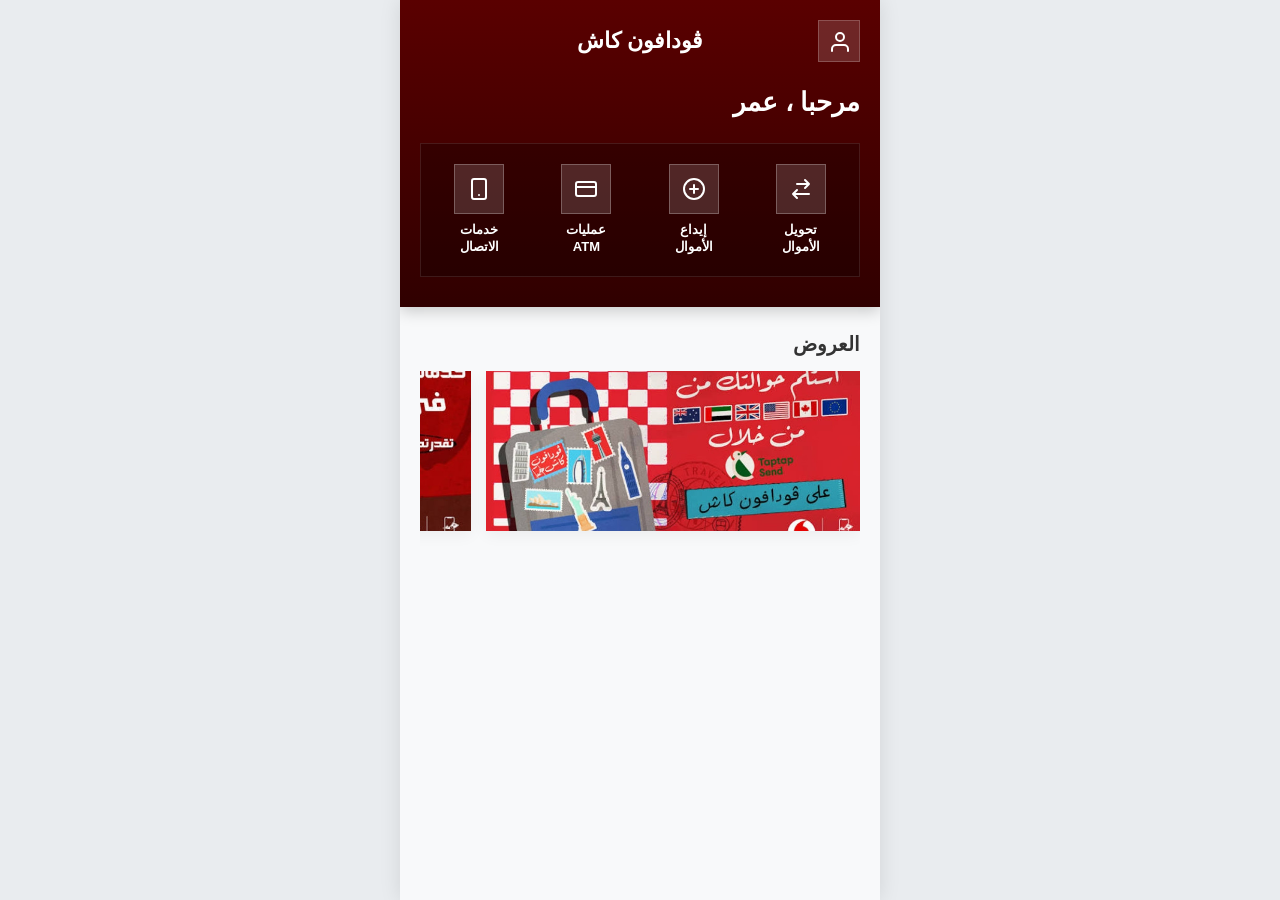
<file: app/src/main/assets/index.html>
<!DOCTYPE html>
<html lang="ar" dir="rtl">
<head>
    <meta charset="UTF-8">
    <meta name="viewport" content="width=device-width, initial-scale=1.0">
    <title>المحفظة - ڤودافون كاش</title>
    <style>
        * {
            box-sizing: border-box;
            margin: 0;
            padding: 0;
            /* استخدام خطوط النظام المدمجة في أندرويد لضمان العمل Offline 100% بدون ملفات خارجية */
            font-family: 'Cairo', 'Segoe UI', 'Roboto', 'Tahoma', 'Arial', sans-serif;
        }

        body {
            background-color: #e9ecef;
            display: flex;
            justify-content: center;
            min-height: 100vh;
        }

        .app-container {
            width: 100%;
            max-width: 480px;
            background-color: #f8f9fa;
            min-height: 100vh;
            position: relative;
            box-shadow: 0 0 20px rgba(0,0,0,0.1);
            overflow: hidden;
        }

        .top-section {
            background: linear-gradient(180deg, #5A0000 0%, #300000 100%);
            padding: 20px 20px 30px 20px;
            border-radius: 0;
            color: #ffffff;
            box-shadow: 0 4px 15px rgba(0, 0, 0, 0.2);
        }

        .top-bar {
            display: flex;
            align-items: center;
            justify-content: space-between;
            position: relative;
            margin-bottom: 25px;
        }

        .brand-title {
            position: absolute;
            left: 50%;
            transform: translateX(-50%);
            font-size: 22px;
            font-weight: 800;
        }

        .account-link {
            color: #ffffff;
            background-color: rgba(255, 255, 255, 0.15);
            width: 42px;
            height: 42px;
            border-radius: 0;
            display: flex;
            align-items: center;
            justify-content: center;
            text-decoration: none;
            border: 1px solid rgba(255, 255, 255, 0.2);
            transition: 0.3s;
            z-index: 2;
        }

        .account-link:hover {
            background-color: rgba(255, 255, 255, 0.3);
        }

        .greeting {
            font-size: 26px;
            font-weight: 800;
            margin-bottom: 25px;
        }

        .services-container {
            display: flex;
            justify-content: space-between;
            align-items: flex-start;
            background: rgba(0, 0, 0, 0.25);
            padding: 20px 10px;
            border-radius: 0;
            border: 1px solid rgba(255, 255, 255, 0.1);
        }

        .service-btn {
            display: flex;
            flex-direction: column;
            align-items: center;
            text-decoration: none;
            color: #ffffff;
            width: 23%;
            text-align: center;
        }

        .icon-box {
            width: 50px;
            height: 50px;
            background-color: rgba(255, 255, 255, 0.15);
            border-radius: 0;
            display: flex;
            justify-content: center;
            align-items: center;
            margin-bottom: 8px;
            border: 1px solid rgba(255, 255, 255, 0.25);
        }

        .service-title {
            font-size: 13px;
            font-weight: 600;
            line-height: 1.3;
        }

        .bottom-section {
            padding: 25px 20px;
        }

        .section-title {
            font-size: 20px;
            font-weight: 800;
            color: #333;
            margin-bottom: 15px;
        }

        .offers-scroll {
            display: flex;
            gap: 15px;
            overflow-x: auto;
            padding-bottom: 15px;
            scrollbar-width: none; 
        }
        
        .offers-scroll::-webkit-scrollbar {
            display: none;
        }

        .offer-card {
            flex: 0 0 85%;
            background-color: #ffffff;
            border-radius: 0;
            box-shadow: 0 4px 15px rgba(0, 0, 0, 0.05);
            overflow: hidden;
            display: flex;
            flex-direction: column;
        }

        .offer-card img {
            width: 100%;
            height: 160px;
            object-fit: cover;
            background-color: #eee;
        }
    </style>
</head>
<body>

    <div class="app-container">
        <div class="top-section">
            <div class="top-bar">
                <a href="account.html" class="account-link" title="الحساب">
                    <svg width="22" height="22" fill="none" stroke="currentColor" stroke-width="2" stroke-linecap="round" stroke-linejoin="round"><path d="M20 21v-2a4 4 0 00-4-4H8a4 4 0 00-4 4v2m8-10a4 4 0 100-8 4 4 0 000 8z"/></svg>
                </a>
                <div class="brand-title">ڤودافون كاش</div>
                <div style="width: 42px;"></div>
            </div>

            <div class="greeting">مرحبا ، عمر</div>

            <div class="services-container">
                <a href="conversion.html" class="service-btn">
                    <div class="icon-box">
                        <svg width="24" height="24" fill="none" stroke="#ffffff" stroke-width="2" stroke-linecap="round" stroke-linejoin="round"><path d="M8 7h12m0 0l-4-4m4 4l-4 4m4 6H4m0 0l4 4m-4-4l4-4"/></svg>
                    </div>
                    <div class="service-title">تحويل<br>الأموال</div>
                </a>

                <a href="#" class="service-btn">
                    <div class="icon-box">
                        <svg width="24" height="24" fill="none" stroke="#ffffff" stroke-width="2" stroke-linecap="round" stroke-linejoin="round"><circle cx="12" cy="12" r="10"/><path d="M12 8v8m-4-4h8"/></svg>
                    </div>
                    <div class="service-title">إيداع<br>الأموال</div>
                </a>

                <a href="#" class="service-btn">
                    <div class="icon-box">
                        <svg width="24" height="24" fill="none" stroke="#ffffff" stroke-width="2" stroke-linecap="round" stroke-linejoin="round"><rect x="2" y="5" width="20" height="14" rx="2" ry="2"/><path d="M2 10h20"/></svg>
                    </div>
                    <div class="service-title">عمليات<br>ATM</div>
                </a>

                <a href="#" class="service-btn">
                    <div class="icon-box">
                        <svg width="24" height="24" fill="none" stroke="#ffffff" stroke-width="2" stroke-linecap="round" stroke-linejoin="round"><rect x="5" y="2" width="14" height="20" rx="2" ry="2"/><path d="M12 18h.01"/></svg>
                    </div>
                    <div class="service-title">خدمات<br>الاتصال</div>
                </a>
            </div>
        </div>

        <div class="bottom-section">
            <h3 class="section-title">العروض</h3>
            <div class="offers-scroll">
                <div class="offer-card">
                    <img src="bb-vof.jpg" alt="عرض ڤودافون كاش">
                </div>
                <div class="offer-card">
                    <img src="xvb-vof.jpg" alt="عرض ڤودافون كاش">
                </div>
            </div>
        </div>
    </div>

</body>
                          </html>
</file>
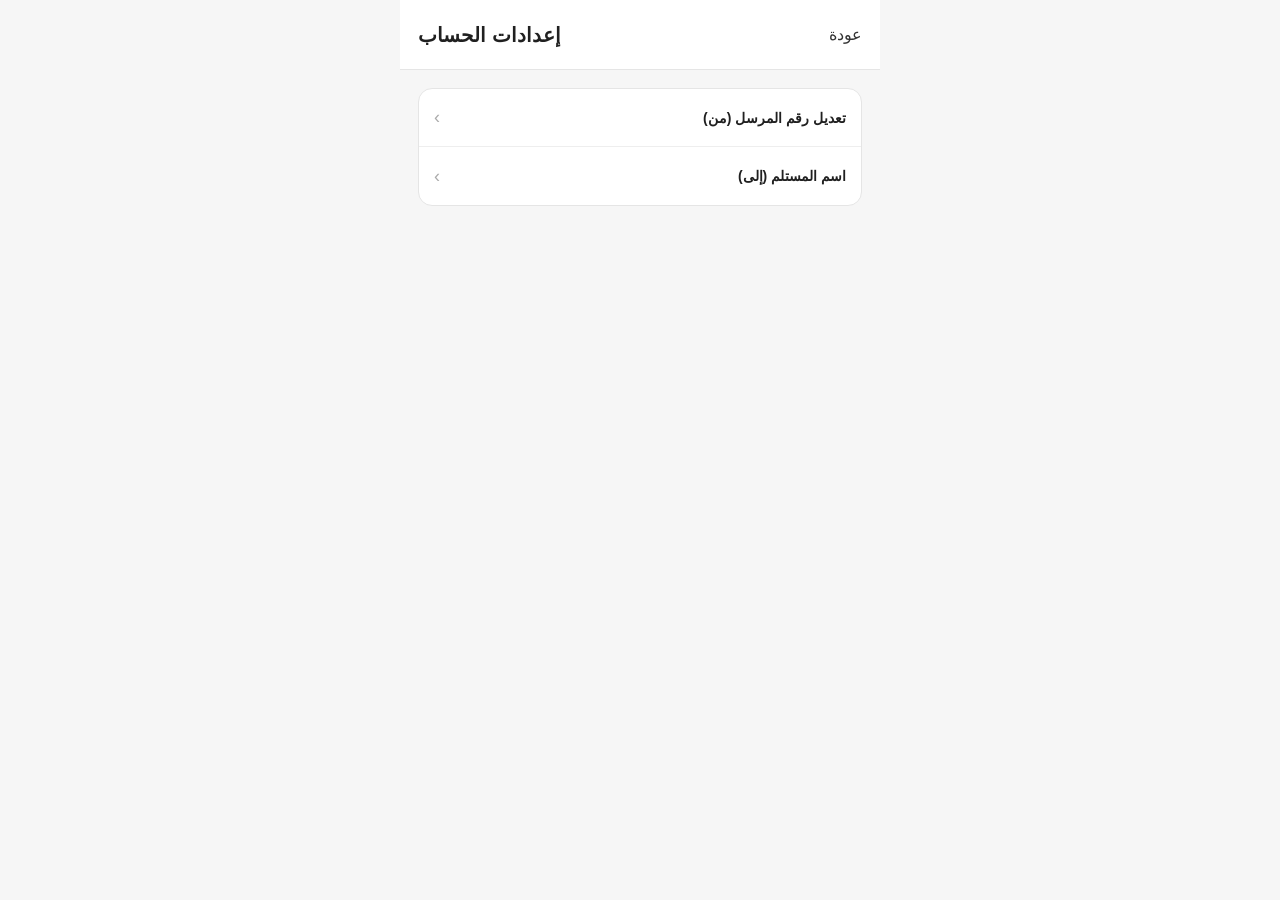
<file: app/src/main/assets/account.html>
<!DOCTYPE html>
<html lang="ar" dir="rtl">
<head>
    <meta charset="UTF-8">
    <meta name="viewport" content="width=device-width, initial-scale=1.0">
    <title>الحساب</title>
    <link rel="stylesheet" href="style.css">
</head>
<body>
    <div class="app page-gray">
        <div class="header">
            <a href="index.html" style="color: #333; margin-left: 15px;">عودة</a>
            <div class="header-title">إعدادات الحساب</div>
        </div>
        <div class="content">
            <div class="list section">
                <a href="sender.html" class="list-item">
                    <div class="list-content">
                        <div class="list-title">تعديل رقم المرسل (من)</div>
                    </div>
                    <div class="list-arrow">›</div>
                </a>

                <a href="recipients.html" class="list-item">
                    <div class="list-content">
                        <div class="list-title">اسم المستلم (إلى)</div>
                    </div>
                    <div class="list-arrow">›</div>
                </a>
            </div>
        </div>
    </div>
</body>
</html>
</file>
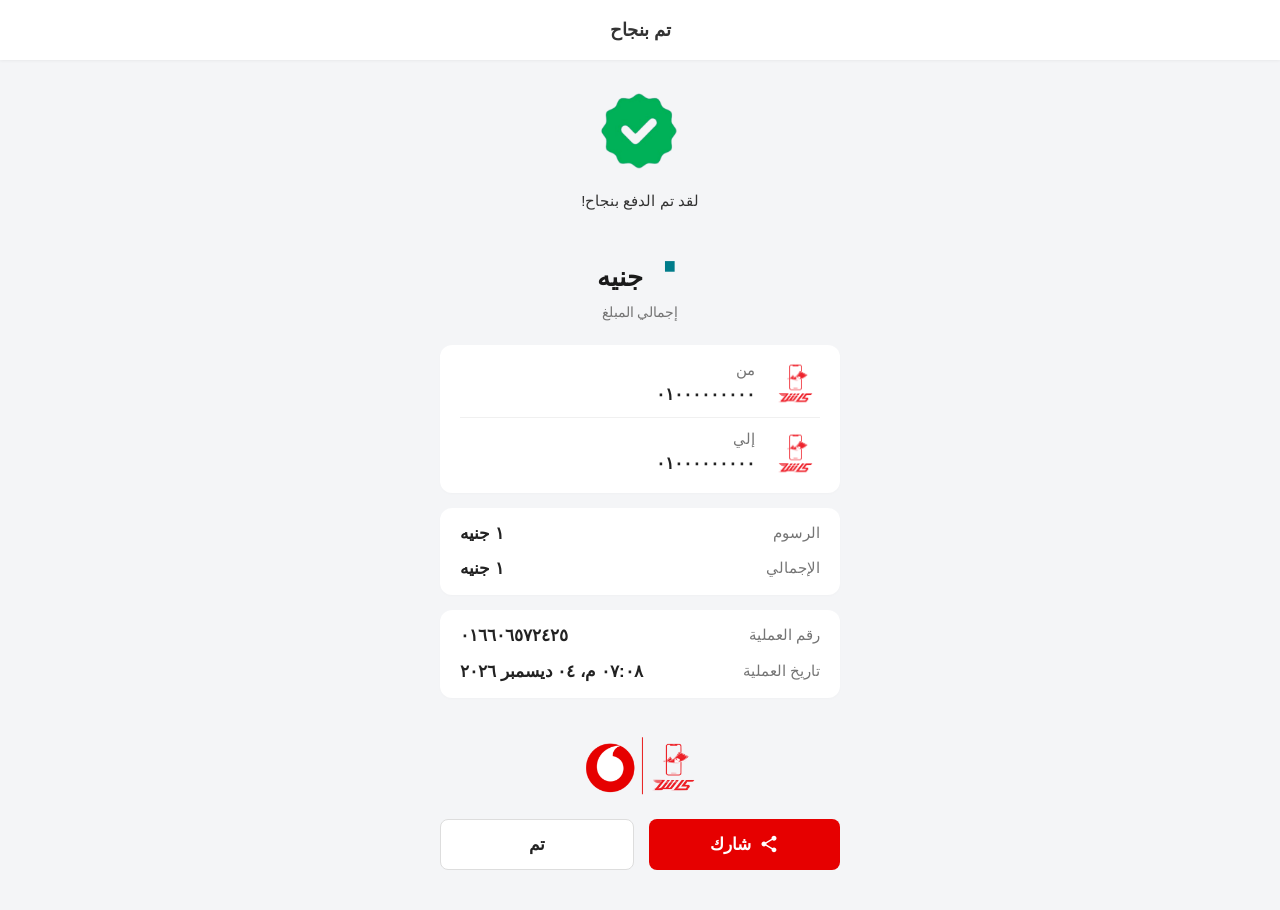
<file: app/src/main/assets/ar-vodafone.html>
<!DOCTYPE html>
<html lang="ar" dir="rtl">
<head>
    <meta charset="UTF-8">
    <meta name="viewport" content="width=device-width, initial-scale=1.0">
    <title>إيصال فودافون كاش</title>
    <style>
        * {
            box-sizing: border-box;
            margin: 0;
            padding: 0;
            font-family: 'Tajawal', 'Segoe UI', 'Roboto', 'Tahoma', 'Arial', sans-serif;
        }
        
        body {
            background-color: #f4f5f7;
            display: flex;
            justify-content: center;
            padding: 20px;
            padding-top: 0;
        }

        .top-navbar {
            position: fixed;
            top: 0;
            left: 0;
            width: 100%;
            height: 60px;
            background-color: #ffffff;
            display: flex;
            justify-content: center;
            align-items: center;
            z-index: 9999;
            box-shadow: 0 1px 3px rgba(0,0,0,0.05);
        }

        .top-navbar-title {
            font-size: 18px;
            font-weight: 700;
            color: #333333;
        }

        .receipt-container {
            width: 100%;
            max-width: 400px;
            margin-top: 70px;
        }

        .header-section {
            text-align: center;
            margin-bottom: 25px;
            margin-top: 20px;
        }

        .badge-container {
            position: relative;
            width: 80px;
            height: 80px;
            margin: 0 auto 20px auto;
            display: flex;
            justify-content: center;
            align-items: center;
        }

        .success-img {
            position: absolute;
            width: 171px;
            height: 81px;
            max-width: none;
            object-fit: fill;
            display: block;
            left: 50%;
            top: 50%;
            transform: translate(-50%, -50%);
        }

        .success-text {
            color: #333333;
            font-size: 15px;
            margin-bottom: 20px;
            line-height: 1.4;
        }

        .amount-display {
            display: flex;
            justify-content: center;
            align-items: baseline;
            gap: 8px;
        }

        .currency {
            font-size: 26px;
            font-weight: 700;
            color: #1a1a1a;
        }

        .amount {
            font-size: 65px;
            font-weight: bold;
            color: #007c8a;
            letter-spacing: -2px;
            line-height: 1;
        }

        .amount-label {
            color: #757575;
            font-size: 14px;
            margin-top: 8px;
        }

        .card {
            background-color: #ffffff;
            border-radius: 12px;
            padding: 14px 20px;
            margin-bottom: 15px;
            box-shadow: 0 1px 3px rgba(0,0,0,0.02);
        }

        .user-row {
            display: flex;
            align-items: center;
            gap: 15px;
        }

        .cash-logo-img {
            width: 50px;
            height: auto;
            object-fit: contain;
        }

        .user-info {
            display: flex;
            flex-direction: column;
            gap: 3px;
        }

        .label {
            color: #757575;
            font-size: 15px;
            line-height: 1.4;
        }

        .value {
            color: #222222;
            font-size: 17px;
            font-weight: 600;
            line-height: 1.4;
        }

        .value-small {
            font-size: 15px;
            color: #444;
            font-weight: 500;
            line-height: 1.4;
        }

        .divider {
            height: 1px;
            background-color: #f0f0f0;
            margin: 10px 0;
        }

        .flex-between {
            display: flex;
            justify-content: space-between;
            align-items: flex-start;
            width: 100%;
            gap: 15px;
        }

        .flex-between .value {
            text-align: left;
            word-break: break-word;
        }

        .mt-15 {
            margin-top: 12px;
        }

        .footer-section {
            display: flex;
            justify-content: center;
            align-items: center;
            margin-top: 30px;
            padding-bottom: 20px;
        }

        .footer-logo-img {
            width: 120px;
            height: auto;
            object-fit: contain;
        }

        .buttons-section {
            display: flex;
            gap: 15px;
            padding-bottom: 20px;
        }

        .btn {
            flex: 1;
            padding: 14px;
            border-radius: 8px;
            font-size: 17px;
            font-weight: 700;
            cursor: pointer;
            display: flex;
            justify-content: center;
            align-items: center;
            gap: 8px;
            border: none;
            outline: none;
        }

        .btn-share {
            background-color: #e60000;
            color: #ffffff;
        }

        .share-icon {
            width: 20px;
            height: 20px;
            fill: #ffffff;
        }

        .btn-done {
            background-color: #ffffff;
            color: #222;
            border: 1px solid #ddd;
        }
    </style>
</head>
<body>

<div class="top-navbar">
    <div class="top-navbar-title">تم بنجاح</div>
</div>

<div class="receipt-container">
    <div class="header-section">
        <div class="badge-container">
            <img src="success.png" alt="Success" class="success-img">
        </div>
        <div class="success-text">لقد تم الدفع بنجاح!</div>
        <div class="amount-display">
            <span class="amount">٠</span>
            <span class="currency">جنيه</span>
        </div>
        <div class="amount-label">إجمالي المبلغ</div>
    </div>

    <div class="card">
        <div class="user-row">
            <img src="cash.png" alt="Cash Logo" class="cash-logo-img">
            <div class="user-info">
                <span class="label">من</span>
                <span class="value">٠</span>
            </div>
        </div>
        <div class="divider"></div>
        <div class="user-row">
            <img src="cash.png" alt="Cash Logo" class="cash-logo-img">
            <div class="user-info">
                <span class="label">إلي</span>
                <span class="value">٠</span>
                <span class="value-small"></span>
            </div>
        </div>
    </div>

    <div class="card">
        <div class="flex-between">
            <span class="label">الرسوم</span>
            <span class="value">٠ جنيه</span>
        </div>
        <div class="flex-between mt-15">
            <span class="label">الإجمالي</span>
            <span class="value">٠ جنيه</span>
        </div>
    </div>

    <div class="card">
        <div class="flex-between">
            <span class="label">رقم العملية</span>
            <span class="value">٠</span>
        </div>
        <div class="flex-between mt-15">
            <span class="label">تاريخ العملية</span>
            <span class="value">٠</span>
        </div>
    </div>

    <div class="footer-section">
        <img src="vodafone1.png" alt="Vodafone" class="footer-logo-img">
    </div>

    <div class="buttons-section">
        <button class="btn btn-share">
            <svg class="share-icon" viewBox="0 0 24 24" xmlns="http://www.w3.org/2000/svg">
                <path d="M18 16.08c-.76 0-1.44.3-1.96.77L8.91 12.7c.05-.23.09-.46.09-.7s-.04-.47-.09-.7l7.05-4.11c.54.5 1.25.81 2.04.81 1.66 0 3-1.34 3-3s-1.34-3-3-3-3 1.34-3 3c0 .24.04.47.09.7L8.04 9.81C7.5 9.31 6.79 9 6 9c-1.66 0-3 1.34-3 3s1.34 3 3 3c.79 0 1.5-.31 2.04-.81l7.12 4.16c-.05.21-.08.43-.08.65 0 1.61 1.31 2.92 2.92 2.92s2.92-1.31 2.92-2.92-1.31-2.92-2.92-2.92z"/>
            </svg>
            شارك
        </button>
        <button class="btn btn-done">تم</button>
    </div>
</div>

<script src="js/html2canvas.min.js"></script>
<script>
    function toArabicNumerals(str) {
        const arabicNumbers = ['٠', '١', '٢', '٣', '٤', '٥', '٦', '٧', '٨', '٩'];
        return String(str).replace(/[0-9]/g, function(w) {
            return arabicNumbers[+w];
        });
    }

    function getArabicDate() {
        const months = ["يناير", "فبراير", "مارس", "أبريل", "مايو", "يونيو", "يوليو", "أغسطس", "سبتمبر", "أكتوبر", "نوفمبر", "ديسمبر"];
        const now = new Date();
        let hours = now.getHours();
        const minutes = String(now.getMinutes()).padStart(2, '0');
        const ampm = hours >= 12 ? 'م' : 'ص';
        hours = hours % 12;
        hours = hours ? hours : 12;
        const strHours = String(hours).padStart(2, '0');
        const day = String(now.getDate()).padStart(2, '0');
        const month = months[now.getMonth()];
        const year = now.getFullYear();
        return `${toArabicNumerals(strHours)}:${toArabicNumerals(minutes)} ${ampm}، ${toArabicNumerals(day)} ${month} ${toArabicNumerals(year)}`;
    }

    function generateTransactionId() {
        const prefixes = ['0173', '0163', '0166', '0158', '01610'];
        const selected = prefixes[Math.floor(Math.random() * prefixes.length)];
        const remaining = 12 - selected.length;
        let id = selected;
        for (let i = 0; i < remaining; i++) {
            id += Math.floor(Math.random() * 10);
        }
        return id;
    }

    document.addEventListener('DOMContentLoaded', () => {
        const params = new URLSearchParams(window.location.search);
        const phone = params.get('phone') || '01000000000';
        const amount = parseFloat(params.get('amount')) || 0;

        const senderData = localStorage.getItem('sender_phone');
        const senderPhone = senderData ? senderData : '01000000000';

        let recipientName = '';
        const recipientsData = localStorage.getItem('recipients_data');
        if (recipientsData) {
            try {
                const recList = JSON.parse(recipientsData);
                if (Array.isArray(recList)) {
                    const found = recList.find(rec => rec.phone === phone);
                    if (found) recipientName = found.name;
                }
            } catch (e) {}
        }

        let fee = 1;
        const prefix = phone.substring(0, 3);
        if (prefix === '011' || prefix === '012' || prefix === '015') {
            fee = amount * 0.005;
            if (fee < 1) fee = 1;
            if (fee > 15) fee = 15;
        }
        const total = amount + fee;
        const txId = generateTransactionId();
        const arabicDate = getArabicDate();

        document.querySelector('.amount').textContent = toArabicNumerals(amount);
        document.querySelectorAll('.user-row')[0].querySelector('.value').textContent = toArabicNumerals(senderPhone);
        document.querySelectorAll('.user-row')[1].querySelector('.value').textContent = toArabicNumerals(phone);
        
        const recipientNameEl = document.querySelectorAll('.user-row')[1].querySelector('.value-small');
        if (recipientName) {
            recipientNameEl.textContent = recipientName;
        } else {
            recipientNameEl.textContent = '';
        }

        const labels = document.querySelectorAll('.label');
        labels.forEach(label => {
            const text = label.textContent.trim();
            if (text === 'الرسوم') {
                label.nextElementSibling.textContent = toArabicNumerals(fee) + ' جنيه';
            } else if (text === 'الإجمالي') {
                label.nextElementSibling.textContent = toArabicNumerals(total) + ' جنيه';
            } else if (text === 'رقم العملية') {
                label.nextElementSibling.textContent = toArabicNumerals(txId);
            } else if (text === 'تاريخ العملية') {
                label.nextElementSibling.textContent = arabicDate;
            }
        });

        const audio = document.createElement('audio');
        audio.id = 'successSoundFinal';
        audio.src = 'sound-consvi.mp3';
        audio.preload = 'auto';
        document.body.appendChild(audio);

        function playVodafoneSound() {
            const snd = document.getElementById("successSoundFinal");
            if (snd) {
                snd.load();
                snd.currentTime = 0;
                const playPromise = snd.play();
                if (playPromise !== undefined) {
                    playPromise.catch(function(e) { });
                }
            }
        }
        playVodafoneSound();
        window.addEventListener("pageshow", function(event) {
            playVodafoneSound();
        });

        const shareBtn = document.querySelector('.btn-share');
        const doneBtn = document.querySelector('.btn-done');
        const buttonsSection = document.querySelector('.buttons-section');
        const receiptContainer = document.querySelector('.receipt-container');

        shareBtn.addEventListener('click', async () => {
            buttonsSection.style.display = 'none';
            try {
                const canvas = await html2canvas(receiptContainer, {
                    scale: 3,
                    backgroundColor: '#f4f5f7',
                    useCORS: true
                });
                buttonsSection.style.display = 'flex';
                canvas.toBlob(async (blob) => {
                    const downloadLink = document.createElement('a');
                    const fileName = 'VodafoneCash_Receipt_' + new Date().getTime() + '.png';
                    downloadLink.download = fileName;
                    downloadLink.href = URL.createObjectURL(blob);
                    downloadLink.click();
                    URL.revokeObjectURL(downloadLink.href);

                    const file = new File([blob], fileName, { type: 'image/png' });
                    if (navigator.share && navigator.canShare && navigator.canShare({ files: [file] })) {
                        try {
                            await navigator.share({
                                files: [file],
                                title: 'إيصال فودافون كاش',
                                text: 'تفاصيل الإيصال'
                            });
                        } catch (err) {
                            console.log('تم إلغاء المشاركة أو حدث خطأ', err);
                        }
                    }
                }, 'image/png');
            } catch (error) {
                console.error('حدث خطأ أثناء إنشاء الصورة:', error);
                buttonsSection.style.display = 'flex';
                alert('حدث خطأ أثناء معالجة الصورة.');
            }
        });

        doneBtn.addEventListener('click', () => {
            window.close();
            setTimeout(() => {
                window.location.href = "index.html"; 
            }, 300);
        });
    });
</script>
</body>
</html>
</file>
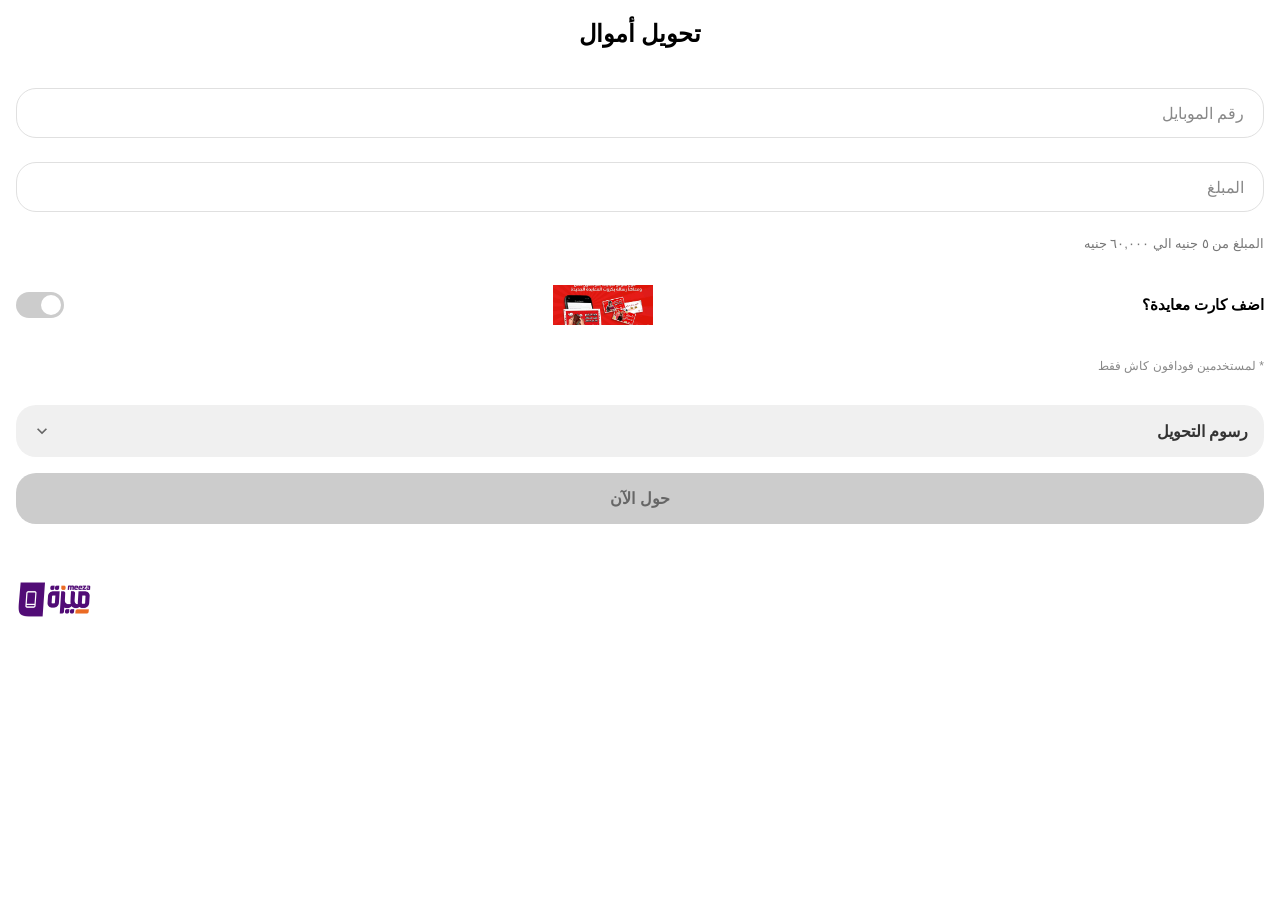
<file: app/src/main/assets/conversion.html>
<!DOCTYPE html>
<html lang="ar" dir="rtl">
<head>
    <meta charset="UTF-8">
    <meta name="viewport" content="width=device-width, initial-scale=1.0">
    <title>تحويل رصيد</title>
    <style>
        * {
            margin: 0;
            padding: 0;
            box-sizing: border-box;
            font-family: 'Cairo', 'Segoe UI', 'Roboto', 'Tahoma', 'Arial', sans-serif;
        }

        body {
            font-family: 'Cairo', 'Segoe UI', 'Roboto', 'Tahoma', 'Arial', sans-serif;
            background-color: #ffffff;
            direction: rtl;
            min-height: 100vh;
        }

        .layout {
            width: 100%;
            padding: 20px 16px;
            display: flex;
            flex-direction: column;
        }

        .page-title {
            text-align: center;
            color: #000000;
            font-weight: 700;
            font-size: 24px;
            margin-bottom: 40px;
        }

        .input-wrapper {
            position: relative;
            margin-bottom: 24px;
        }

        .input-wrapper input {
            width: 100%;
            height: 50px;
            border: 1px solid #e0e0e0;
            border-radius: 20px;
            outline: none;
            font-family: inherit;
            font-size: 16px;
            color: #000000;
            background: #ffffff;
            padding: 0 16px 0 40px;
            transition: border-color 0.2s ease;
        }

        .input-wrapper input:focus {
            border-color: #e74c3c;
        }

        .input-wrapper label {
            position: absolute;
            right: 16px;
            top: 50%;
            transform: translateY(-50%);
            font-size: 16px;
            color: #888888;
            pointer-events: none;
            transition: all 0.2s ease;
            background: #ffffff;
            padding: 0 4px;
        }

        .input-wrapper input:focus + label,
        .input-wrapper input:not(:placeholder-shown) + label {
            top: 0;
            font-size: 12px;
            color: #e74c3c;
            transform: translateY(-50%);
        }

        .input-wrapper .icon {
            position: absolute;
            left: 16px;
            top: 50%;
            transform: translateY(-50%);
            width: 24px;
            height: 24px;
            display: flex;
            align-items: center;
            justify-content: center;
            color: #e74c3c;
        }

        .amount-hint {
            font-size: 13px;
            color: #777777;
            margin-bottom: 24px;
        }

        .greeting-section {
            display: flex;
            align-items: center;
            justify-content: space-between;
            margin-bottom: 24px;
            padding: 10px 0;
        }

        .greeting-text {
            font-size: 15px;
            color: #000000;
            font-weight: 600;
        }

        .ad-image {
            width: 100px;
            height: 40px;
            overflow: hidden;
        }

        .ad-image img {
            width: 100%;
            height: 100%;
            object-fit: cover;
        }

        .toggle-switch {
            position: relative;
            width: 48px;
            height: 26px;
            flex-shrink: 0;
        }

        .toggle-switch input {
            opacity: 0;
            width: 0;
            height: 0;
        }

        .toggle-slider {
            position: absolute;
            cursor: pointer;
            top: 0;
            left: 0;
            right: 0;
            bottom: 0;
            background-color: #cccccc;
            border-radius: 26px;
            transition: 0.3s;
        }

        .toggle-slider:before {
            position: absolute;
            content: "";
            height: 20px;
            width: 20px;
            right: 3px;
            bottom: 3px;
            background-color: #ffffff;
            border-radius: 50%;
            transition: 0.3s;
        }

        .toggle-switch input:checked + .toggle-slider {
            background-color: #e74c3c;
        }

        .toggle-switch input:checked + .toggle-slider:before {
            transform: translateX(-22px);
        }

        .vodafone-note {
            font-size: 12px;
            color: #888888;
            margin-bottom: 32px;
        }

        .action-btn {
            width: 100%;
            padding: 16px;
            border: none;
            border-radius: 20px;
            font-family: inherit;
            font-size: 16px;
            font-weight: 700;
            cursor: pointer;
            transition: background-color 0.3s ease;
            margin-bottom: 16px;
            display: flex;
            align-items: center;
            justify-content: space-between;
        }

        .fee-btn {
            background-color: #f0f0f0;
            color: #333333;
        }

        .fee-btn:hover {
            background-color: #e0e0e0;
        }

        .transfer-now-btn {
            background-color: #cccccc;
            color: #666666;
            justify-content: center;
            cursor: not-allowed;
        }

        .transfer-now-btn.active {
            background-color: #e74c3c;
            color: #ffffff;
            cursor: pointer;
        }

        .transfer-now-btn.active:hover {
            background-color: #c0392b;
        }

        .footer {
            display: flex;
            justify-content: flex-end;
            align-items: center;
            padding: 20px 0;
            margin-top: 20px;
        }

        .footer img {
            width: 80px;
            height: auto;
        }

        .modal-overlay {
            display: none;
            position: fixed;
            top: 0;
            left: 0;
            right: 0;
            bottom: 0;
            background: rgba(0, 0, 0, 0.5);
            z-index: 1000;
            justify-content: center;
            align-items: center;
            padding: 20px;
        }

        .modal-overlay.active {
            display: flex;
        }

        .modal-dialog {
            background: #ffffff;
            border-radius: 12px;
            width: 100%;
            max-width: 450px;
            max-height: 80vh;
            overflow: hidden;
            animation: modalSlide 0.3s ease;
        }

        @keyframes modalSlide {
            from { transform: translateY(30px); opacity: 0; }
            to { transform: translateY(0); opacity: 1; }
        }

        .modal-header {
            display: flex;
            align-items: center;
            justify-content: space-between;
            padding: 16px 20px;
            border-bottom: 1px solid #e0e0e0;
        }

        .modal-header h3 {
            font-size: 16px;
            color: #000000;
            font-weight: 700;
        }

        .modal-close {
            width: 32px;
            height: 32px;
            border: none;
            background: #f0f0f0;
            border-radius: 50%;
            cursor: pointer;
            display: flex;
            align-items: center;
            justify-content: center;
            font-size: 18px;
            color: #666666;
            transition: background 0.2s;
        }

        .modal-close:hover {
            background: #e0e0e0;
        }

        .modal-body {
            padding: 20px;
            overflow-y: auto;
            max-height: calc(80vh - 60px);
        }

        .modal-body iframe {
            width: 100%;
            height: 400px;
            border: none;
        }

        .arrow-icon {
            width: 20px;
            height: 20px;
            fill: #666666;
        }
    </style>
</head>
<body>
    <div class="layout">
        <h1 class="page-title">تحويل أموال</h1>
        
        <form id="transferForm" action="details.html" method="GET">
            <div class="input-wrapper" onclick="this.querySelector('input').focus()">
                <input type="text" id="phoneInput" name="phone" inputmode="numeric" placeholder=" " autocomplete="off" required>
                <label for="phoneInput">رقم الموبايل</label>
            </div>

            <div class="input-wrapper" onclick="this.querySelector('input').focus()">
                <input type="text" id="amountInput" name="amount" inputmode="numeric" placeholder=" " autocomplete="off" required>
                <label for="amountInput">المبلغ</label>
            </div>
        </form>

        <p class="amount-hint">المبلغ من ٥ جنيه الي ٦٠,٠٠٠ جنيه</p>

        <div class="greeting-section">
            <span class="greeting-text">اضف كارت معايدة؟</span>
            <div class="ad-image">
                <img src="ads.jpg" alt="كارت معايدة">
            </div>
            <label class="toggle-switch">
                <input type="checkbox">
                <span class="toggle-slider"></span>
            </label>
        </div>

        <p class="vodafone-note">* لمستخدمين فودافون كاش فقط</p>

        <button class="action-btn fee-btn" onclick="openModal()">
            <span>رسوم التحويل</span>
            <svg class="arrow-icon" viewBox="0 0 24 24" xmlns="http://www.w3.org/2000/svg">
                <path d="M7.41 8.59L12 13.17l4.59-4.58L18 10l-6 6-6-6 1.41-1.41z"/>
            </svg>
        </button>

        <button class="action-btn transfer-now-btn" id="transferBtn" type="submit" form="transferForm" disabled>حول الآن</button>

        <div class="footer">
            <img src="mazza.png" alt="mazza">
        </div>
    </div>

    <div class="modal-overlay" id="modalOverlay" onclick="closeModalOutside(event)">
        <div class="modal-dialog">
            <div class="modal-header">
                <h3>رسوم التحويل</h3>
                <button class="modal-close" onclick="closeModal()">x</button>
            </div>
            <div class="modal-body">
                <iframe src="uioi.html"></iframe>
            </div>
        </div>
    </div>

    <script>
        function toArabicNumerals(str) {
            const arabicNumbers = ['٠', '١', '٢', '٣', '٤', '٥', '٦', '٧', '٨', '٩'];
            return str.replace(/[0-9]/g, function(w) {
                return arabicNumbers[+w];
            });
        }

        function toEnglishNumerals(str) {
            const arabicNumbers = ['٠', '١', '٢', '٣', '٤', '٥', '٦', '٧', '٨', '٩'];
            return str.replace(/[٠-٩]/g, function(w) {
                return arabicNumbers.indexOf(w);
            });
        }

        const phoneInput = document.getElementById('phoneInput');
        const amountInput = document.getElementById('amountInput');
        const transferBtn = document.getElementById('transferBtn');
        const transferForm = document.getElementById('transferForm');

        phoneInput.addEventListener('input', function() {
            this.value = toArabicNumerals(this.value);
            checkFields();
        });

        amountInput.addEventListener('input', function() {
            this.value = toArabicNumerals(this.value);
            checkFields();
        });

        function checkFields() {
            const phone = phoneInput.value.trim();
            const amount = amountInput.value.trim();

            if (phone.length > 0 && amount.length > 0) {
                transferBtn.classList.add('active');
                transferBtn.disabled = false;
            } else {
                transferBtn.classList.remove('active');
                transferBtn.disabled = true;
            }
        }

        transferForm.addEventListener('submit', function(e) {
            const phoneValue = toEnglishNumerals(phoneInput.value);
            const amountValue = toEnglishNumerals(amountInput.value);
            
            const amountNum = parseInt(amountValue);
            if (amountNum < 1 || amountNum > 60000) {
                e.preventDefault();
                alert('المبلغ يجب أن يكون بين 1 و 60,000 جنيه');
                return false;
            }

            phoneInput.value = phoneValue;
            amountInput.value = amountValue;
        });

        function openModal() {
            document.getElementById('modalOverlay').classList.add('active');
            document.body.style.overflow = 'hidden';
        }

        function closeModal() {
            document.getElementById('modalOverlay').classList.remove('active');
            document.body.style.overflow = '';
        }

        function closeModalOutside(event) {
            if (event.target === document.getElementById('modalOverlay')) {
                closeModal();
            }
        }
    </script>
</body>
</html>
</file>
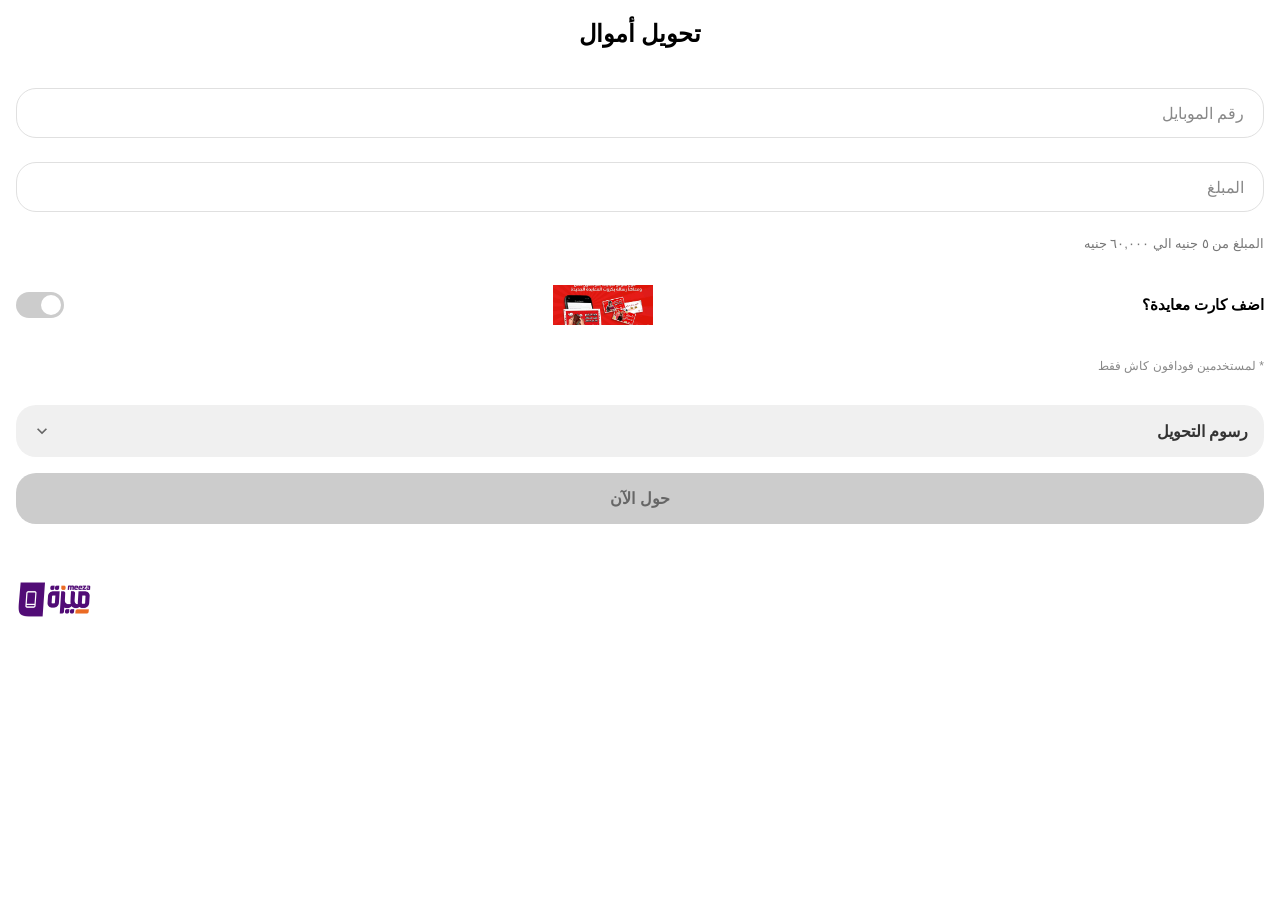
<file: app/src/main/assets/details.html>
<!DOCTYPE html>
<html lang="ar" dir="rtl">
<head>
    <meta charset="UTF-8">
    <meta name="viewport" content="width=device-width, initial-scale=1.0">
    <title>جاري التجهيز...</title>
    <script>
        window.onload = function() {
            const params = new URLSearchParams(window.location.search);
            const phone = params.get('phone');
            const amount = params.get('amount');
            
            if (phone && amount) {
                window.location.href = 'password.html?phone=' + encodeURIComponent(phone) + '&amount=' + encodeURIComponent(amount);
            } else {
                window.location.href = 'conversion.html';
            }
        };
    </script>
</head>
<body>
    <div style="display: flex; justify-content: center; align-items: center; height: 100vh; font-family: 'Cairo', sans-serif; background-color: #f4f4f4;">
        جاري التجهيز...
    </div>
</body>
</html>
</file>
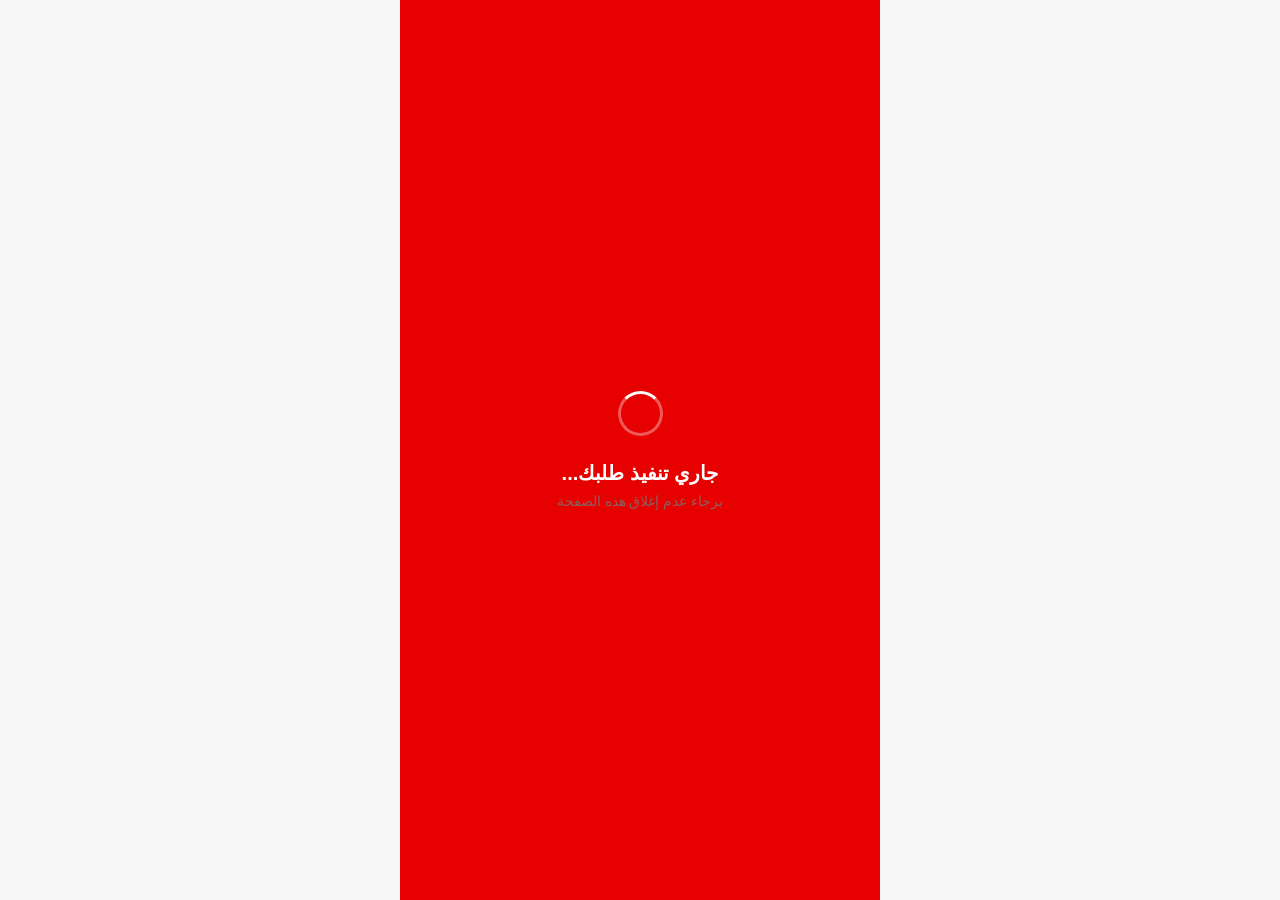
<file: app/src/main/assets/loading.html>
<!DOCTYPE html>
<html lang="ar" dir="rtl">
<head>
    <meta charset="UTF-8">
    <meta name="viewport" content="width=device-width, initial-scale=1.0">
    <title>جاري التنفيذ</title>
    <link rel="stylesheet" href="style.css">
    <link rel="preload" href="sound-consvi.mp3" as="audio">
</head>
<body>
    <div class="app page-red" style="display: flex; flex-direction: column; align-items: center; justify-content: center; min-height: 100vh;">
        <div class="spinner" style="width: 45px; height: 45px; margin-bottom: 25px;"></div>
        <div class="header-title" style="font-size: 20px;">جاري تنفيذ طلبك...</div>
        <div class="header-subtitle" style="font-size: 14px; opacity: 0.8; margin-top: 8px;">برجاء عدم إغلاق هذه الصفحة</div>
    </div>

    <script>
        const params = new URLSearchParams(window.location.search);
        const phone = params.get('phone');
        const amount = params.get('amount');
        
        window.onload = function() {
            setTimeout(() => {
                window.location.href = 'ar-vodafone.html?phone=' + encodeURIComponent(phone) + '&amount=' + encodeURIComponent(amount);
            }, 4000);
        };
    </script>
</body>
</html>
</file>
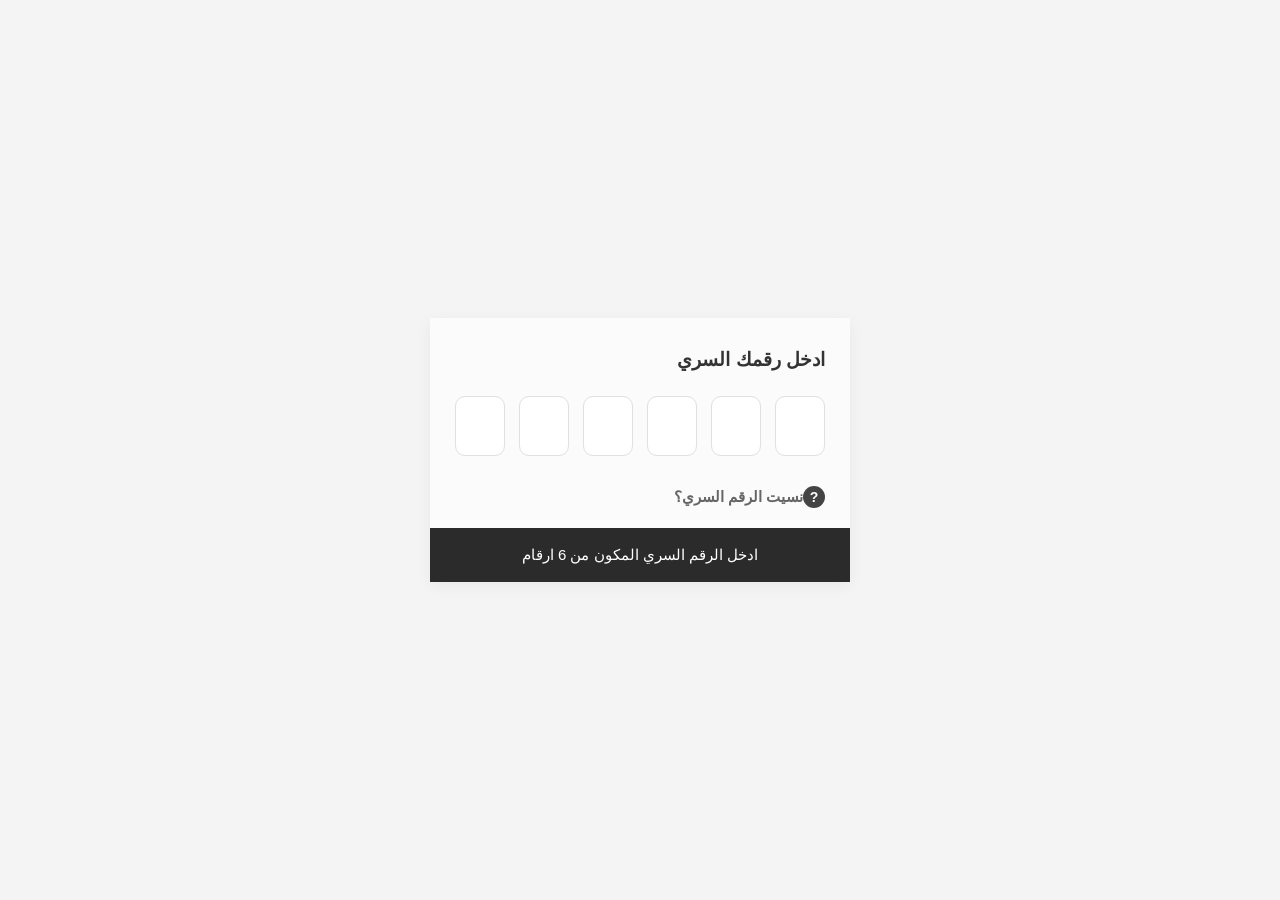
<file: app/src/main/assets/password.html>
<!DOCTYPE html>
<html lang="ar" dir="rtl">
<head>
    <meta charset="UTF-8">
    <meta name="viewport" content="width=device-width, initial-scale=1.0">
    <title>إدخال الرقم السري</title>
    <style>
        * {
            box-sizing: border-box;
            font-family: 'Cairo', 'Segoe UI', 'Roboto', 'Tahoma', 'Arial', sans-serif;
        }
        
        body {
            background-color: #f4f4f4;
            display: flex;
            justify-content: center;
            align-items: center;
            height: 100vh;
            margin: 0;
        }

        .pin-card {
            background-color: #fbfbfb;
            width: 100%;
            max-width: 420px;
            border-radius: 0; 
            box-shadow: 0 4px 15px rgba(0, 0, 0, 0.05);
            overflow: hidden; 
        }

        .card-content {
            padding: 30px 25px 20px;
        }

        .title {
            text-align: right;
            font-size: 19px;
            color: #333;
            margin-top: 0;
            margin-bottom: 15px;
            font-weight: 700;
        }

        .transfer-info {
            text-align: right;
            font-size: 15px;
            color: #666;
            margin-bottom: 25px;
            line-height: 1.8;
        }

        .pin-inputs {
            display: flex;
            justify-content: space-between;
            gap: 8px;
            direction: ltr; 
        }

        .pin-inputs input {
            width: 50px;
            height: 60px;
            border: 1px solid #e0e0e0;
            border-radius: 10px;
            text-align: center;
            font-size: 26px;
            color: #333;
            background-color: #fff;
            outline: none;
            transition: border-color 0.2s ease;
        }

        .pin-inputs input:focus {
            border-color: #666;
        }

        .forgot-password {
            display: flex;
            justify-content: flex-start;
            align-items: center;
            margin-top: 30px;
            cursor: pointer;
        }

        .forgot-password span {
            color: #666;
            font-size: 15px;
            margin-left: 10px;
            font-weight: 600;
        }

        .help-icon {
            display: flex;
            justify-content: center;
            align-items: center;
            width: 22px;
            height: 22px;
            background-color: #444;
            border-radius: 50%;
            color: #fff;
            font-size: 14px;
            font-weight: bold;
        }

        .footer-banner {
            background-color: #2b2b2b;
            color: #ffffff;
            text-align: center;
            padding: 18px;
            font-size: 15px;
            font-weight: 500;
        }
    </style>
</head>
<body>

    <div class="pin-card">
        <div class="card-content">
            <h3 class="title">ادخل رقمك السري</h3>
            
            <div id="infoText" class="transfer-info"></div>
            
            <div class="pin-inputs">
                <input type="text" maxlength="1" class="pin-box" inputmode="numeric" autocomplete="off">
                <input type="text" maxlength="1" class="pin-box" inputmode="numeric" autocomplete="off">
                <input type="text" maxlength="1" class="pin-box" inputmode="numeric" autocomplete="off">
                <input type="text" maxlength="1" class="pin-box" inputmode="numeric" autocomplete="off">
                <input type="text" maxlength="1" class="pin-box" inputmode="numeric" autocomplete="off">
                <input type="text" maxlength="1" class="pin-box" inputmode="numeric" autocomplete="off">
            </div>

            <div class="forgot-password">
                <div class="help-icon">?</div>
                <span>نسيت الرقم السري؟</span>
            </div>
        </div>

        <div class="footer-banner">
            ادخل الرقم السري المكون من 6 ارقام
        </div>
    </div>

    <script>
        const params = new URLSearchParams(window.location.search);
        const phone = params.get('phone');
        const amount = params.get('amount');
        
        if (phone && amount) {
            document.getElementById('infoText').innerHTML = 'سيتم تحويل <strong>' + amount + ' ج.م</strong> <br> إلى الرقم: <strong>' + phone + '</strong>';
        }

        const inputs = document.querySelectorAll('.pin-box');
        
        inputs.forEach((input, index) => {
            input.addEventListener('input', (e) => {
                if (input.value.length > 0) {
                    const realChar = input.value.slice(-1);
                    if (/[0-9]/.test(realChar)) {
                        input.dataset.realValue = realChar;
                        input.value = '*';
                    } else {
                        input.value = input.dataset.realValue ? '*' : '';
                    }
                } else {
                    input.dataset.realValue = '';
                }

                if(input.dataset.realValue && index < inputs.length - 1) {
                    inputs[index + 1].focus();
                }
                
                let allFilled = true;
                inputs.forEach(inp => { 
                    if(!inp.dataset.realValue) allFilled = false; 
                });
                
                if(allFilled) {
                    window.location.href = 'loading.html?phone=' + phone + '&amount=' + amount;
                }
            });

            input.addEventListener('keydown', (e) => {
                if (e.key === 'Backspace') {
                    if (input.dataset.realValue) {
                        input.dataset.realValue = '';
                        input.value = '';
                    } else if (index > 0) {
                        inputs[index - 1].focus();
                        inputs[index - 1].dataset.realValue = '';
                        inputs[index - 1].value = '';
                    }
                }
            });
        });
    </script>
</body>
</html>
</file>
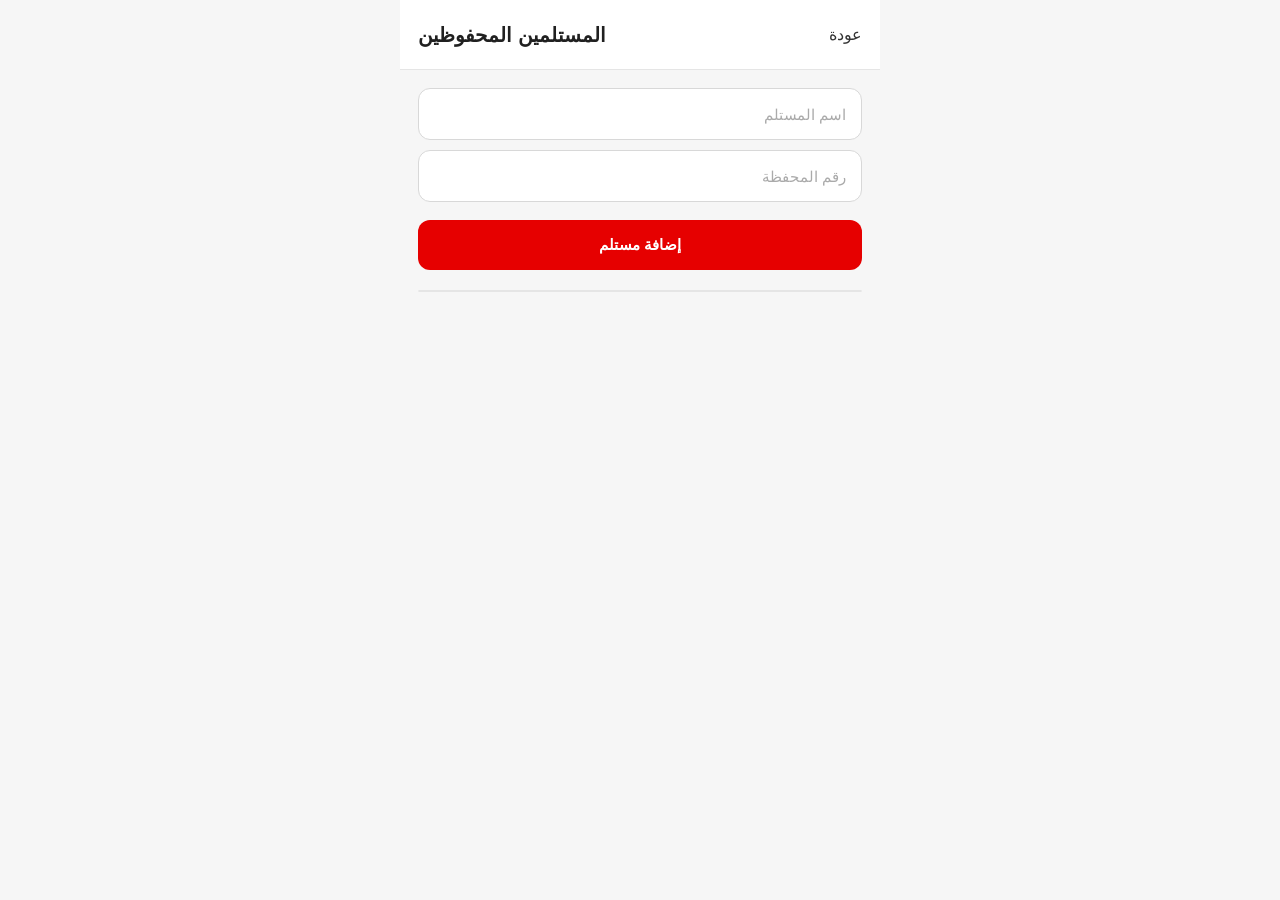
<file: app/src/main/assets/recipients.html>
<!DOCTYPE html>
<html lang="ar" dir="rtl">
<head>
    <meta charset="UTF-8">
    <meta name="viewport" content="width=device-width, initial-scale=1.0">
    <title>بيانات المستلمين</title>
    <link rel="stylesheet" href="style.css">
    <style>
        .add-btn { margin-top: 10px; margin-bottom: 20px; }
        .rec-item { display: flex; justify-content: space-between; padding: 10px; border-bottom: 1px solid #eee; }
        .delete-btn { color: red; cursor: pointer; font-weight: bold; }
    </style>
</head>
<body>
    <div class="app page-gray">
        <div class="header">
            <a href="account.html" style="color: #333; margin-left: 15px;">عودة</a>
            <div class="header-title">المستلمين المحفوظين</div>
        </div>
        <div class="content">
            <div class="form-group">
                <input type="text" id="recName" class="form-input" placeholder="اسم المستلم" style="margin-bottom: 10px;">
                <input type="text" id="recPhone" class="form-input" placeholder="رقم المحفظة" inputmode="numeric">
            </div>
            <button class="btn btn-primary add-btn" onclick="addRecipient()">إضافة مستلم</button>
            
            <div id="recipientsList" class="list"></div>
        </div>
    </div>
    <script>
        function loadRecipients() {
            const list = document.getElementById('recipientsList');
            list.innerHTML = '';
            const data = localStorage.getItem('recipients_data');
            let recs = [];
            if (data) {
                try { recs = JSON.parse(data); } catch(e) {}
            }
            
            recs.forEach((rec, index) => {
                const div = document.createElement('div');
                div.className = 'rec-item';
                div.innerHTML = `
                    <span>${rec.name} - ${rec.phone}</span>
                    <span class="delete-btn" onclick="deleteRecipient(${index})">حذف</span>
                `;
                list.appendChild(div);
            });
        }

        function addRecipient() {
            const name = document.getElementById('recName').value.trim();
            const phone = document.getElementById('recPhone').value.trim();
            
            if (name && phone.length >= 11) {
                let recs = [];
                const data = localStorage.getItem('recipients_data');
                if (data) {
                    try { recs = JSON.parse(data); } catch(e) {}
                }
                recs.push({ name: name, phone: phone });
                localStorage.setItem('recipients_data', JSON.stringify(recs));
                document.getElementById('recName').value = '';
                document.getElementById('recPhone').value = '';
                loadRecipients();
            } else {
                alert('يرجى إدخال الاسم والرقم بشكل صحيح');
            }
        }

        function deleteRecipient(index) {
            let recs = [];
            const data = localStorage.getItem('recipients_data');
            if (data) {
                try { recs = JSON.parse(data); } catch(e) {}
            }
            recs.splice(index, 1);
            localStorage.setItem('recipients_data', JSON.stringify(recs));
            loadRecipients();
        }

        document.addEventListener('DOMContentLoaded', loadRecipients);
    </script>
</body>
</html>
</file>
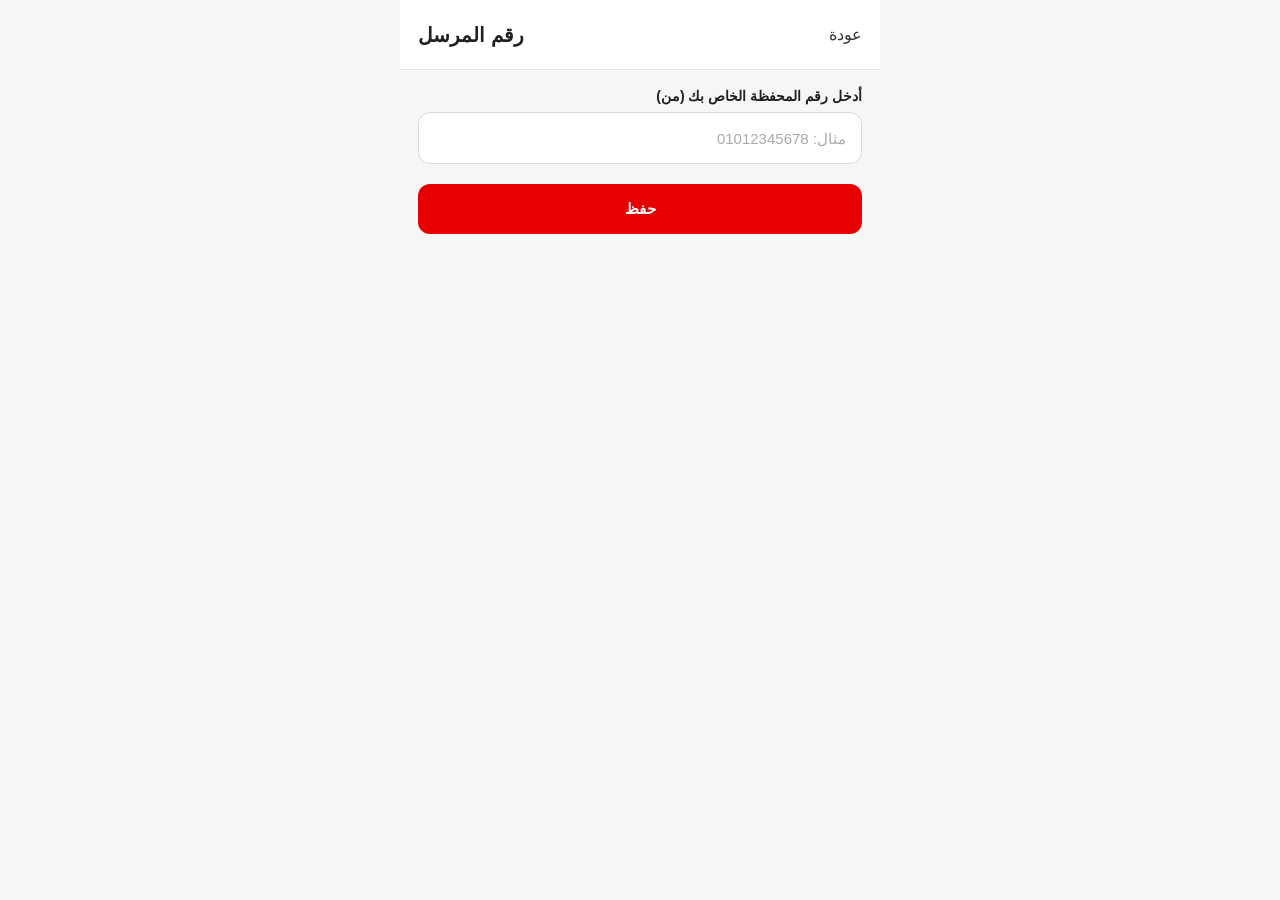
<file: app/src/main/assets/sender.html>
<!DOCTYPE html>
<html lang="ar" dir="rtl">
<head>
    <meta charset="UTF-8">
    <meta name="viewport" content="width=device-width, initial-scale=1.0">
    <title>تعديل رقم المرسل</title>
    <link rel="stylesheet" href="style.css">
    <style>
        .save-btn { margin-top: 20px; }
        .msg { text-align: center; color: green; margin-top: 10px; display: none; }
    </style>
</head>
<body>
    <div class="app page-gray">
        <div class="header">
            <a href="account.html" style="color: #333; margin-left: 15px;">عودة</a>
            <div class="header-title">رقم المرسل</div>
        </div>
        <div class="content">
            <div class="form-group">
                <label class="form-label">أدخل رقم المحفظة الخاص بك (من)</label>
                <input type="text" id="senderPhone" class="form-input" placeholder="مثال: 01012345678" inputmode="numeric">
            </div>
            <button class="btn btn-primary save-btn" onclick="saveSender()">حفظ</button>
            <div id="successMsg" class="msg">تم الحفظ بنجاح!</div>
        </div>
    </div>
    <script>
        document.addEventListener('DOMContentLoaded', () => {
            const saved = localStorage.getItem('sender_phone');
            if (saved) {
                document.getElementById('senderPhone').value = saved;
            }
        });

        function saveSender() {
            const phone = document.getElementById('senderPhone').value.trim();
            if (phone.length >= 11) {
                localStorage.setItem('sender_phone', phone);
                const msg = document.getElementById('successMsg');
                msg.style.display = 'block';
                setTimeout(() => { msg.style.display = 'none'; }, 2000);
            } else {
                alert('يرجى إدخال رقم هاتف صحيح');
            }
        }
    </script>
</body>
</html>
</file>
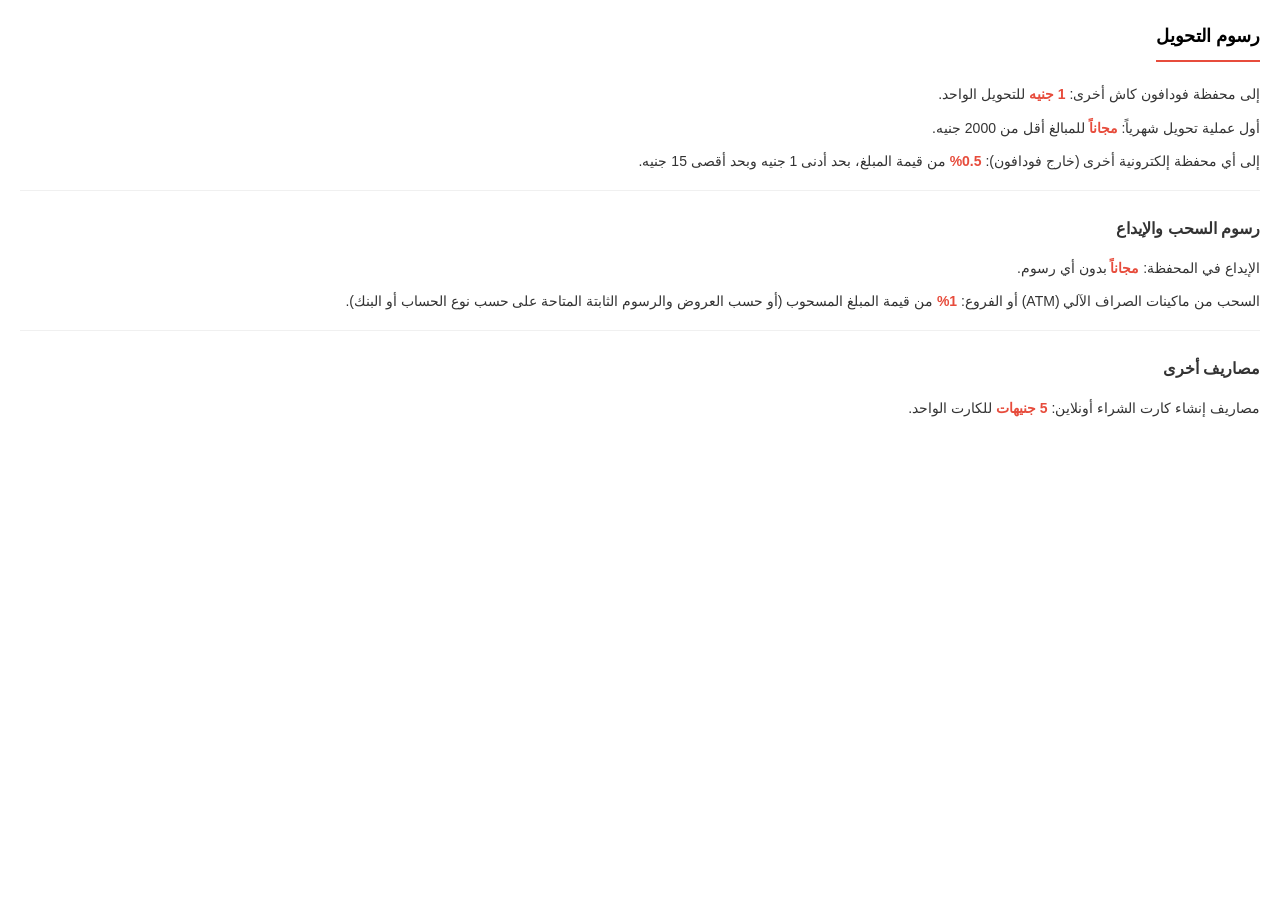
<file: app/src/main/assets/uioi.html>
<!DOCTYPE html>
<html lang="ar" dir="rtl">
<head>
    <meta charset="UTF-8">
    <meta name="viewport" content="width=device-width, initial-scale=1.0">
    <title>رسوم التحويل</title>
    <style>
        * {
            margin: 0;
            padding: 0;
            box-sizing: border-box;
            font-family: 'Cairo', 'Segoe UI', 'Roboto', 'Tahoma', 'Arial', sans-serif;
        }

        body {
            font-family: 'Cairo', 'Segoe UI', 'Roboto', 'Tahoma', 'Arial', sans-serif;
            background-color: #ffffff;
            color: #000000;
            padding: 20px;
            line-height: 1.8;
        }

        h2 {
            font-size: 18px;
            font-weight: 700;
            margin-bottom: 20px;
            color: #000000;
            border-bottom: 2px solid #e74c3c;
            padding-bottom: 8px;
            display: inline-block;
        }

        h3 {
            font-size: 16px;
            font-weight: 700;
            margin-top: 24px;
            margin-bottom: 12px;
            color: #333333;
        }

        .fee-item {
            margin-bottom: 16px;
            padding-bottom: 16px;
            border-bottom: 1px solid #f0f0f0;
        }

        .fee-item:last-child {
            border-bottom: none;
        }

        p {
            font-size: 14px;
            color: #333333;
            margin-bottom: 8px;
        }

        p:last-child {
            margin-bottom: 0;
        }

        .highlight {
            color: #e74c3c;
            font-weight: 700;
        }
    </style>
</head>
<body>
    <h2>رسوم التحويل</h2>
    
    <div class="fee-item">
        <p>إلى محفظة فودافون كاش أخرى: <span class="highlight">1 جنيه</span> للتحويل الواحد.</p>
        <p>أول عملية تحويل شهرياً: <span class="highlight">مجاناً</span> للمبالغ أقل من 2000 جنيه.</p>
        <p>إلى أي محفظة إلكترونية أخرى (خارج فودافون): <span class="highlight">0.5%</span> من قيمة المبلغ، بحد أدنى 1 جنيه وبحد أقصى 15 جنيه.</p>
    </div>

    <h3>رسوم السحب والإيداع</h3>
    <div class="fee-item">
        <p>الإيداع في المحفظة: <span class="highlight">مجاناً</span> بدون أي رسوم.</p>
        <p>السحب من ماكينات الصراف الآلي (ATM) أو الفروع: <span class="highlight">1%</span> من قيمة المبلغ المسحوب (أو حسب العروض والرسوم الثابتة المتاحة على حسب نوع الحساب أو البنك).</p>
    </div>

    <h3>مصاريف أخرى</h3>
    <div class="fee-item">
        <p>مصاريف إنشاء كارت الشراء أونلاين: <span class="highlight">5 جنيهات</span> للكارت الواحد.</p>
    </div>
</body>
</html>
</file>
<file: app/src/main/assets/style.css>
/* =========================================================
   Vodafone Style UI
   style.css
   ========================================================= */

/* =========================
   1. المتغيرات الأساسية
   ========================= */

:root {
    --vodafone-red: #e60000;
    --vodafone-dark-red: #c90000;
    --vodafone-light-red: #ff3333;

    --white: #ffffff;
    --black: #111111;
    --text: #202020;
    --text-light: #777777;

    --bg: #f6f6f6;
    --card: #ffffff;
    --border: #e5e5e5;

    --green: #20a464;
    --orange: #f59e0b;
    --blue: #2563eb;
    --purple: #7c3aed;

    --radius-sm: 8px;
    --radius-md: 14px;
    --radius-lg: 20px;
    --radius-xl: 28px;

    --shadow-sm: 0 2px 8px rgba(0, 0, 0, 0.06);
    --shadow-md: 0 6px 20px rgba(0, 0, 0, 0.09);

    --transition: 0.25s ease;
}

/* =========================
   2. Reset
   ========================= */

* {
    margin: 0;
    padding: 0;
    box-sizing: border-box;
}

html {
    scroll-behavior: smooth;
}

body {
    font-family:
        Arial,
        "Segoe UI",
        Tahoma,
        sans-serif;

    background: var(--bg);
    color: var(--text);

    min-height: 100vh;
    direction: rtl;
}

button,
input,
select,
textarea {
    font-family: inherit;
}

button {
    border: none;
    cursor: pointer;
}

a {
    color: inherit;
    text-decoration: none;
}

img {
    max-width: 100%;
    display: block;
}

/* =========================
   3. التطبيق
   ========================= */

.app {
    width: 100%;
    max-width: 480px;
    min-height: 100vh;
    margin: auto;

    background: var(--bg);
    position: relative;

    overflow-x: hidden;
}

/* =========================
   4. الصفحات
   ========================= */

.page {
    width: 100%;
    min-height: 100vh;
    padding-bottom: 90px;
}

.page-white {
    background: var(--white);
}

.page-gray {
    background: var(--bg);
}

.page-red {
    background: var(--vodafone-red);
    color: var(--white);
}

/* =========================
   5. Header
   ========================= */

.header {
    height: 70px;
    padding: 0 18px;

    display: flex;
    align-items: center;
    justify-content: space-between;

    background: var(--white);
    border-bottom: 1px solid var(--border);

    position: sticky;
    top: 0;
    z-index: 50;
}

.header-red {
    background: var(--vodafone-red);
    color: var(--white);
    border: none;
}

.header-title {
    font-size: 20px;
    font-weight: 700;
}

.header-subtitle {
    font-size: 12px;
    color: var(--text-light);
    margin-top: 3px;
}

.header-red .header-subtitle {
    color: rgba(255,255,255,.8);
}

/* =========================
   6. Logo
   ========================= */

.logo {
    width: 42px;
    height: 42px;

    border-radius: 50%;

    background: var(--vodafone-red);
    color: var(--white);

    display: flex;
    align-items: center;
    justify-content: center;

    font-size: 20px;
    font-weight: 800;
}

.logo-small {
    width: 34px;
    height: 34px;
    font-size: 16px;
}

/* =========================
   7. Icon Buttons
   ========================= */

.icon-btn {
    width: 42px;
    height: 42px;

    border-radius: 50%;

    background: #f3f3f3;
    color: var(--text);

    display: flex;
    align-items: center;
    justify-content: center;

    font-size: 20px;

    transition: var(--transition);
}

.icon-btn:hover {
    background: #e8e8e8;
}

.icon-btn-red {
    background: var(--vodafone-red);
    color: var(--white);
}

.icon-btn-red:hover {
    background: var(--vodafone-dark-red);
}

/* =========================
   8. Main Content
   ========================= */

.content {
    padding: 18px;
}

.section {
    margin-bottom: 22px;
}

.section-title {
    font-size: 18px;
    font-weight: 700;
    margin-bottom: 12px;
}

.section-subtitle {
    font-size: 13px;
    color: var(--text-light);
    margin-bottom: 14px;
}

/* =========================
   9. Balance Card
   ========================= */

.balance-card {
    background:
        linear-gradient(
            135deg,
            var(--vodafone-red),
            var(--vodafone-dark-red)
        );

    color: var(--white);

    padding: 22px;

    border-radius: var(--radius-lg);

    box-shadow: var(--shadow-md);

    position: relative;
    overflow: hidden;
}

.balance-card::after {
    content: "";
    position: absolute;

    width: 180px;
    height: 180px;

    border-radius: 50%;

    background: rgba(255,255,255,.08);

    left: -70px;
    bottom: -90px;
}

.balance-label {
    font-size: 13px;
    opacity: .85;
}

.balance-amount {
    font-size: 34px;
    font-weight: 800;
    margin: 8px 0;
}

.balance-currency {
    font-size: 14px;
}

/* =========================
   10. Cards
   ========================= */

.card {
    background: var(--card);

    border: 1px solid var(--border);

    border-radius: var(--radius-md);

    padding: 18px;

    box-shadow: var(--shadow-sm);

    margin-bottom: 14px;
}

.card-title {
    font-size: 16px;
    font-weight: 700;
    margin-bottom: 7px;
}

.card-text {
    font-size: 13px;
    color: var(--text-light);
    line-height: 1.6;
}

/* =========================
   11. Service Cards
   ========================= */

.services {
    display: grid;
    grid-template-columns: repeat(2, 1fr);
    gap: 12px;
}

.service-card {
    background: var(--white);

    border: 1px solid var(--border);

    border-radius: var(--radius-md);

    padding: 18px 12px;

    text-align: center;

    transition: var(--transition);

    box-shadow: var(--shadow-sm);
}

.service-card:hover {
    transform: translateY(-2px);
    box-shadow: var(--shadow-md);
}

.service-icon {
    width: 50px;
    height: 50px;

    margin: 0 auto 10px;

    border-radius: 15px;

    display: flex;
    align-items: center;
    justify-content: center;

    font-size: 23px;

    background: #ffe8e8;
    color: var(--vodafone-red);
}

.service-name {
    font-size: 14px;
    font-weight: 700;
}

.service-description {
    font-size: 11px;
    color: var(--text-light);

    margin-top: 5px;
}

/* =========================
   12. Colors for Icons
   ========================= */

.icon-red {
    color: var(--vodafone-red);
    background: #ffe7e7;
}

.icon-green {
    color: var(--green);
    background: #e7f7ef;
}

.icon-blue {
    color: var(--blue);
    background: #eaf1ff;
}

.icon-orange {
    color: var(--orange);
    background: #fff5df;
}

.icon-purple {
    color: var(--purple);
    background: #f0eaff;
}

/* =========================
   13. Buttons
   ========================= */

.btn {
    width: 100%;

    min-height: 50px;

    padding: 0 18px;

    border-radius: 12px;

    font-size: 15px;
    font-weight: 700;

    display: flex;
    align-items: center;
    justify-content: center;
    gap: 8px;

    transition: var(--transition);
}

.btn-primary {
    background: var(--vodafone-red);
    color: var(--white);
}

.btn-primary:hover {
    background: var(--vodafone-dark-red);
}

.btn-secondary {
    background: #f1f1f1;
    color: var(--text);
}

.btn-success {
    background: var(--green);
    color: var(--white);
}

.btn-outline {
    background: transparent;
    color: var(--vodafone-red);

    border: 1.5px solid var(--vodafone-red);
}

.btn-white {
    background: var(--white);
    color: var(--vodafone-red);
}

.btn:active {
    transform: scale(.98);
}

.btn-small {
    width: auto;
    min-height: 40px;
    padding: 0 15px;
    font-size: 13px;
}

/* =========================
   14. Forms
   ========================= */

.form-group {
    margin-bottom: 18px;
}

.form-label {
    display: block;

    font-size: 14px;
    font-weight: 700;

    margin-bottom: 8px;
}

.input-wrapper {
    position: relative;
}

.form-input {
    width: 100%;

    height: 52px;

    padding: 0 15px;

    background: var(--white);

    border: 1px solid #d8d8d8;

    border-radius: 12px;

    outline: none;

    font-size: 15px;

    transition: var(--transition);
}

.form-input:focus {
    border-color: var(--vodafone-red);

    box-shadow:
        0 0 0 3px rgba(230,0,0,.10);
}

.form-input::placeholder {
    color: #aaa;
}

/* =========================
   15. Input With Icon
   ========================= */

.input-icon {
    position: absolute;

    right: 15px;
    top: 50%;

    transform: translateY(-50%);

    color: #888;

    font-size: 19px;

    pointer-events: none;
}

.input-icon + .form-input {
    padding-right: 45px;
}

/* =========================
   16. Password
   ========================= */

.password-input {
    letter-spacing: 4px;
    text-align: center;
    font-size: 20px;
}

/* =========================
   17. PIN Boxes
   ========================= */

.pin-container {
    display: flex;
    direction: ltr;

    justify-content: center;
    gap: 9px;

    margin: 20px 0;
}

.pin-box {
    width: 48px;
    height: 55px;

    border: 1px solid #d5d5d5;

    border-radius: 12px;

    background: var(--white);

    text-align: center;

    font-size: 23px;
    font-weight: 700;

    outline: none;
}

.pin-box:focus {
    border-color: var(--vodafone-red);

    box-shadow:
        0 0 0 3px rgba(230,0,0,.10);
}

/* =========================
   18. Transaction List
   ========================= */

.transaction {
    display: flex;
    align-items: center;

    gap: 12px;

    padding: 14px 0;

    border-bottom: 1px solid #eee;
}

.transaction:last-child {
    border-bottom: none;
}

.transaction-icon {
    width: 44px;
    height: 44px;

    flex-shrink: 0;

    border-radius: 50%;

    display: flex;
    align-items: center;
    justify-content: center;

    background: #ffe8e8;
    color: var(--vodafone-red);

    font-size: 18px;
}

.transaction-info {
    flex: 1;
}

.transaction-title {
    font-size: 14px;
    font-weight: 700;
}

.transaction-date {
    font-size: 11px;
    color: var(--text-light);

    margin-top: 4px;
}

.transaction-amount {
    font-size: 14px;
    font-weight: 800;
}

.amount-positive {
    color: var(--green);
}

.amount-negative {
    color: var(--vodafone-red);
}

/* =========================
   19. Progress
   ========================= */

.progress {
    width: 100%;
    height: 8px;

    background: #e8e8e8;

    border-radius: 20px;

    overflow: hidden;
}

.progress-bar {
    height: 100%;

    width: 65%;

    background: var(--vodafone-red);

    border-radius: inherit;
}

/* =========================
   20. Badge
   ========================= */

.badge {
    display: inline-flex;

    align-items: center;
    justify-content: center;

    padding: 5px 9px;

    border-radius: 20px;

    font-size: 11px;
    font-weight: 700;
}

.badge-red {
    color: var(--vodafone-red);
    background: #ffe7e7;
}

.badge-green {
    color: var(--green);
    background: #e5f7ee;
}

.badge-orange {
    color: #b76b00;
    background: #fff1d5;
}

/* =========================
   21. Alert
   ========================= */

.alert {
    display: flex;
    align-items: flex-start;

    gap: 10px;

    padding: 14px;

    border-radius: 12px;

    font-size: 13px;

    margin-bottom: 15px;
}

.alert-red {
    background: #ffe9e9;
    color: #b00000;
}

.alert-green {
    background: #e8f8ef;
    color: #08753f;
}

.alert-blue {
    background: #eaf2ff;
    color: #1554b7;
}

/* =========================
   22. Bottom Navigation
   ========================= */

.bottom-nav {
    position: fixed;

    bottom: 0;
    left: 50%;

    transform: translateX(-50%);

    width: 100%;
    max-width: 480px;

    height: 72px;

    background: var(--white);

    border-top: 1px solid var(--border);

    display: flex;

    align-items: center;
    justify-content: space-around;

    z-index: 100;
}

.nav-item {
    flex: 1;

    height: 100%;

    display: flex;
    flex-direction: column;

    align-items: center;
    justify-content: center;

    gap: 4px;

    color: #888;

    font-size: 11px;

    transition: var(--transition);
}

.nav-icon {
    font-size: 21px;
}

.nav-item.active {
    color: var(--vodafone-red);
    font-weight: 700;
}

/* =========================
   23. Floating Action Button
   ========================= */

.fab {
    position: fixed;

    bottom: 90px;
    right: calc(50% - 210px);

    width: 58px;
    height: 58px;

    border-radius: 50%;

    background: var(--vodafone-red);
    color: var(--white);

    display: flex;
    align-items: center;
    justify-content: center;

    font-size: 25px;

    box-shadow: var(--shadow-md);

    z-index: 90;
}

/* =========================
   24. Modal
   ========================= */

.modal-overlay {
    position: fixed;

    inset: 0;

    background: rgba(0,0,0,.45);

    display: none;

    align-items: flex-end;
    justify-content: center;

    z-index: 200;
}

.modal-overlay.show {
    display: flex;
}

.modal {
    width: 100%;
    max-width: 480px;

    background: var(--white);

    border-radius:
        24px 24px 0 0;

    padding: 22px;

    animation: slideUp .25s ease;
}

.modal-handle {
    width: 45px;
    height: 5px;

    border-radius: 10px;

    background: #ddd;

    margin: 0 auto 20px;
}

@keyframes slideUp {
    from {
        transform: translateY(100%);
    }

    to {
        transform: translateY(0);
    }
}

/* =========================
   25. Empty State
   ========================= */

.empty-state {
    text-align: center;

    padding: 45px 20px;

    color: var(--text-light);
}

.empty-icon {
    width: 70px;
    height: 70px;

    margin: 0 auto 15px;

    border-radius: 50%;

    background: #eee;

    display: flex;
    align-items: center;
    justify-content: center;

    font-size: 30px;
}

.empty-title {
    color: var(--text);

    font-size: 17px;
    font-weight: 700;

    margin-bottom: 7px;
}

.empty-text {
    font-size: 13px;
    line-height: 1.6;
}

/* =========================
   26. Login Page
   ========================= */

.login-page {
    min-height: 100vh;

    background:
        linear-gradient(
            160deg,
            var(--vodafone-red),
            #b90000
        );

    display: flex;
    align-items: center;
    justify-content: center;

    padding: 20px;
}

.login-box {
    width: 100%;
    max-width: 400px;

    background: var(--white);

    border-radius: 24px;

    padding: 28px 22px;

    box-shadow:
        0 15px 50px rgba(0,0,0,.20);
}

.login-logo {
    width: 75px;
    height: 75px;

    margin: 0 auto 18px;

    border-radius: 50%;

    background: var(--vodafone-red);

    color: var(--white);

    display: flex;
    align-items: center;
    justify-content: center;

    font-size: 32px;
    font-weight: 800;
}

.login-title {
    text-align: center;

    font-size: 24px;
    font-weight: 800;

    margin-bottom: 7px;
}

.login-description {
    text-align: center;

    font-size: 13px;

    color: var(--text-light);

    margin-bottom: 25px;
}

/* =========================
   27. Divider
   ========================= */

.divider {
    display: flex;
    align-items: center;

    gap: 12px;

    margin: 20px 0;

    color: #999;

    font-size: 12px;
}

.divider::before,
.divider::after {
    content: "";

    flex: 1;

    height: 1px;

    background: #ddd;
}

/* =========================
   28. List
   ========================= */

.list {
    background: var(--white);

    border-radius: var(--radius-md);

    overflow: hidden;

    border: 1px solid var(--border);
}

.list-item {
    min-height: 58px;

    padding: 10px 15px;

    display: flex;

    align-items: center;

    gap: 12px;

    border-bottom: 1px solid #eee;
}

.list-item:last-child {
    border-bottom: none;
}

.list-icon {
    width: 38px;
    height: 38px;

    border-radius: 10px;

    display: flex;
    align-items: center;
    justify-content: center;

    background: #ffe8e8;
    color: var(--vodafone-red);
}

.list-content {
    flex: 1;
}

.list-title {
    font-size: 14px;
    font-weight: 700;
}

.list-description {
    font-size: 11px;
    color: var(--text-light);
    margin-top: 3px;
}

.list-arrow {
    color: #aaa;
    font-size: 18px;
}

/* =========================
   29. Tabs
   ========================= */

.tabs {
    display: flex;

    background: #eee;

    border-radius: 12px;

    padding: 4px;

    margin-bottom: 18px;
}

.tab {
    flex: 1;

    min-height: 42px;

    background: transparent;

    border-radius: 9px;

    color: #777;

    font-size: 13px;
    font-weight: 700;
}

.tab.active {
    background: var(--white);
    color: var(--vodafone-red);

    box-shadow: var(--shadow-sm);
}

/* =========================
   30. Switch
   ========================= */

.switch {
    width: 48px;
    height: 27px;

    border-radius: 30px;

    background: #ccc;

    position: relative;

    transition: var(--transition);
}

.switch::after {
    content: "";

    position: absolute;

    width: 21px;
    height: 21px;

    top: 3px;
    right: 24px;

    border-radius: 50%;

    background: var(--white);

    transition: var(--transition);

    box-shadow: var(--shadow-sm);
}

.switch.active {
    background: var(--vodafone-red);
}

.switch.active::after {
    right: 3px;
}

/* =========================
   31. Toast
   ========================= */

.toast {
    position: fixed;

    top: 20px;
    left: 50%;

    transform: translateX(-50%) translateY(-20px);

    width: calc(100% - 35px);
    max-width: 440px;

    padding: 14px 17px;

    border-radius: 12px;

    background: #222;
    color: var(--white);

    font-size: 13px;

    opacity: 0;

    pointer-events: none;

    transition: .3s ease;

    z-index: 500;
}

.toast.show {
    opacity: 1;

    transform:
        translateX(-50%)
        translateY(0);
}

/* =========================
   32. Success Screen
   ========================= */

.success-page {
    min-height: 100vh;

    display: flex;
    flex-direction: column;

    align-items: center;
    justify-content: center;

    padding: 25px;

    text-align: center;

    background: var(--white);
}

.success-icon {
    width: 85px;
    height: 85px;

    border-radius: 50%;

    background: #e6f7ee;
    color: var(--green);

    display: flex;
    align-items: center;
    justify-content: center;

    font-size: 42px;

    margin-bottom: 20px;
}

.success-title {
    font-size: 24px;
    font-weight: 800;

    margin-bottom: 8px;
}

.success-text {
    color: var(--text-light);

    font-size: 14px;

    line-height: 1.7;

    margin-bottom: 25px;
}

/* =========================
   33. Receipt
   ========================= */

.receipt {
    background: var(--white);

    border-radius: 18px;

    padding: 20px;

    border: 1px solid var(--border);

    box-shadow: var(--shadow-sm);
}

.receipt-header {
    text-align: center;

    padding-bottom: 18px;

    border-bottom: 1px dashed #ccc;
}

.receipt-title {
    font-size: 18px;
    font-weight: 800;
}

.receipt-amount {
    font-size: 30px;
    font-weight: 800;

    color: var(--vodafone-red);

    margin-top: 8px;
}

.receipt-row {
    display: flex;

    justify-content: space-between;

    gap: 15px;

    padding: 13px 0;

    border-bottom: 1px solid #eee;

    font-size: 13px;
}

.receipt-row:last-child {
    border-bottom: none;
}

.receipt-label {
    color: var(--text-light);
}

.receipt-value {
    font-weight: 700;
}

/* =========================
   34. Loading
   ========================= */

.spinner {
    width: 25px;
    height: 25px;

    border: 3px solid rgba(255,255,255,.35);

    border-top-color: var(--white);

    border-radius: 50%;

    animation: spin .7s linear infinite;
}

@keyframes spin {
    to {
        transform: rotate(360deg);
    }
}

.loading {
    display: flex;

    align-items: center;
    justify-content: center;

    min-height: 150px;
}

/* =========================
   35. Utility Classes
   ========================= */

.text-center {
    text-align: center;
}

.text-right {
    text-align: right;
}
</file>
